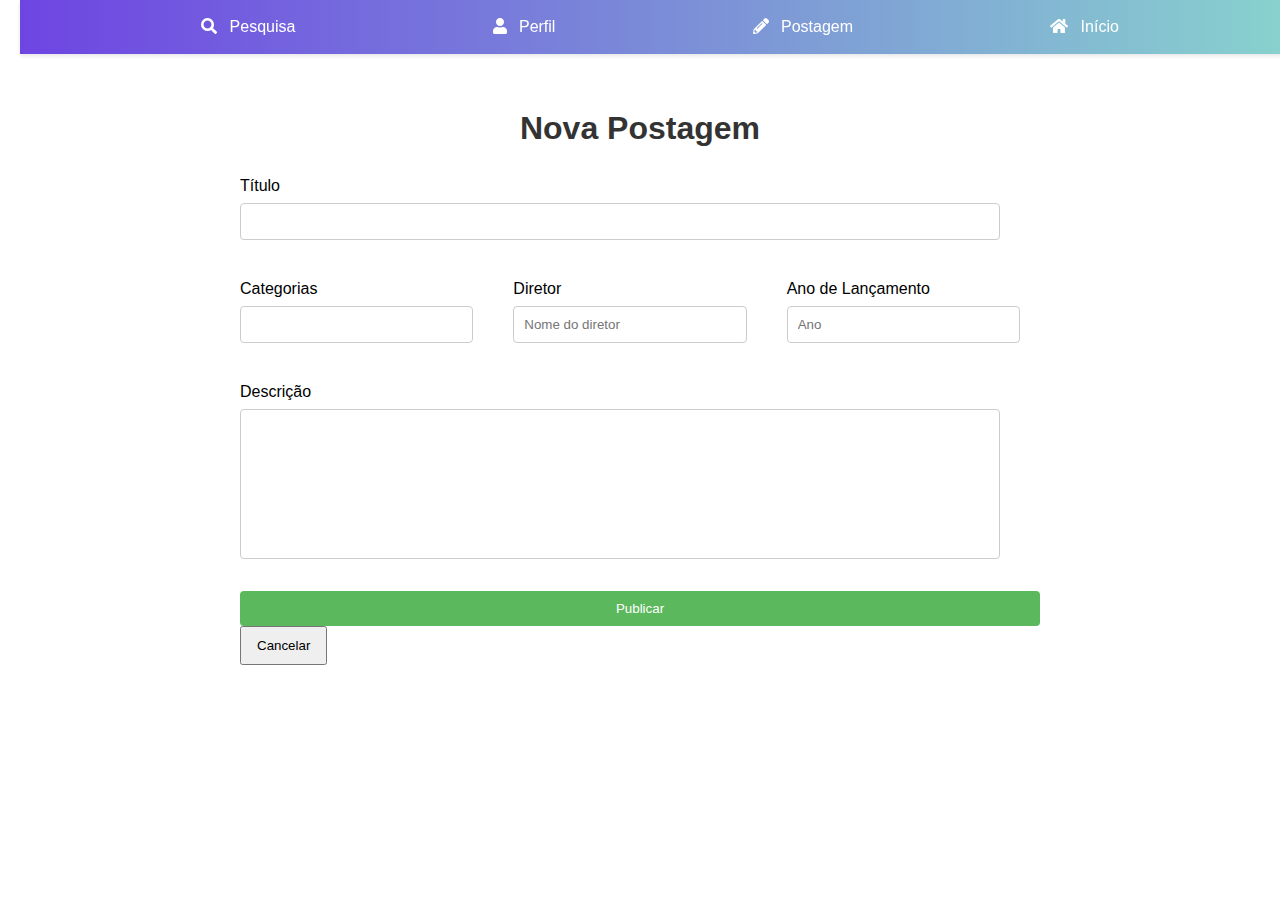
<file: novaPostagem.html>
<!DOCTYPE html>
<html lang="en">
    <head>
        <meta charset="UTF-8">
        <meta name="viewport" content="width=device-width, initial-scale=1.0">
        <title>Nova Postagem</title>
        <link rel="stylesheet" href="https://use.fontawesome.com/releases/v5.8.1/css/all.css">
        <style>
            .navbar {
                width: 100%;
                background: linear-gradient(to right, #6e45e2, #88d3ce);
                padding: 10px 0;
                display: flex;
                justify-content: space-evenly;
                box-shadow: 0 2px 4px rgba(0,0,0,0.1);
                position: fixed;
                top: 0;
                z-index: 1000;
                font-size: 25px;
            }

            .nav-item i {
                margin-right: 8px;
            }

            .nav-item {
                color: white;
                text-decoration: none;
                font-size: 16px;
                padding: 8px 16px;
                border-radius: 20px;
                transition: background-color 0.3s;
            }

            .nav-item:hover {
                background-color: rgba(255, 255, 255, 0.2);
            }

            body, h1, form {
                margin: 0;
                padding: 0;
            }

            body {
                font-family: Arial, sans-serif;
                margin: 20px;
                padding-top: 60px;
            }

            .container {
                max-width: 800px;
                margin: auto;
            }

            input[type="text"], input[type="number"], textarea, select {
                width: calc(100% - 20px);
                padding: 10px;
                margin-top: 8px;
                border: 1px solid #ccc;
                border-radius: 4px;
                box-sizing: border-box;
                transition: border 0.3s;
            }

            input[type="text"]:focus, input[type="number"]:focus, textarea:focus, select:focus {
                border: 1px solid #007bff;
            }

            button[type="submit"] {
                width: 100%;
                padding: 10px;
                margin-top: 8px;
                background-color: #5cb85c;
                color: white;
                border: none;
                border-radius: 4px;
                cursor: pointer;
                transition: background-color 0.3s;
            }

            button[type="submit"]:hover {
                background-color: #4cae4c;
            }

            label {
                display: block;
                margin-top: 20px;
            }

            h1 {
                text-align: center;
                color: #333;
                margin-top: 30px;
                margin-bottom: 30px;
            }

            .form-group {
                margin-bottom: 20px;
                flex: 1;
            }

            .form-group:not(:last-child) {
                margin-right: 20px;
            }

            .form-row {
                display: flex;
                justify-content: space-between;
            }

            .buttons button {
                padding: 10px 15px;
                margin-right: 10px;
                cursor: pointer;
            }

            .buttons {
                margin-top: 20px;
            }

            textarea {
                height: 150px;
                resize: none;
            }
        </style>
    </head>
    <body>
        <div class="navbar">
            <a href="#search" class="nav-item"><i class="fas fa-search"></i> Pesquisa</a>
            <a href="perfil.html" class="nav-item"><i class="fas fa-user"></i> Perfil</a>
            <a href="novaPostagem.html" class="nav-item"><i class="fas fa-pencil-alt"></i> Postagem</a>
            <a href="index.html" class="nav-item"><i class="fas fa-home"></i> Início</a>
        </div>

        <div class="container">
            <h1>Nova Postagem</h1>
            <form action="processaPostagem.php" method="post">
                <div class="form-group">
                    <label for="title">Título</label>
                    <input type="text" id="title" name="title">
                </div>

                <div class="form-row">
                    <div class="form-group">
                        <label for="categories">Categorias</label>
                    <input type="text" id="categories" name="categories">
                        

                    </div>

                    <div class="form-group">
                        <label for="director">Diretor</label>
                        <input type="text" id="director" name="director" placeholder="Nome do diretor">
                    </div>

                    <div class="form-group">
                        <label for="releaseYear">Ano de Lançamento</label>
                        <input type="number" id="releaseYear" name="releaseYear" placeholder="Ano" min="1960" max="2024">
                    </div>
                </div>

                <div class="form-group">
                    <label for="description">Descrição</label>
                    <textarea id="description" name="description"></textarea>
                </div>

                <div class="buttons">
                    <button type="submit">Publicar</button>
                    <button type="button">Cancelar</button>
                </div>
            </form>
        </div>
    </body>
</html>
</file>
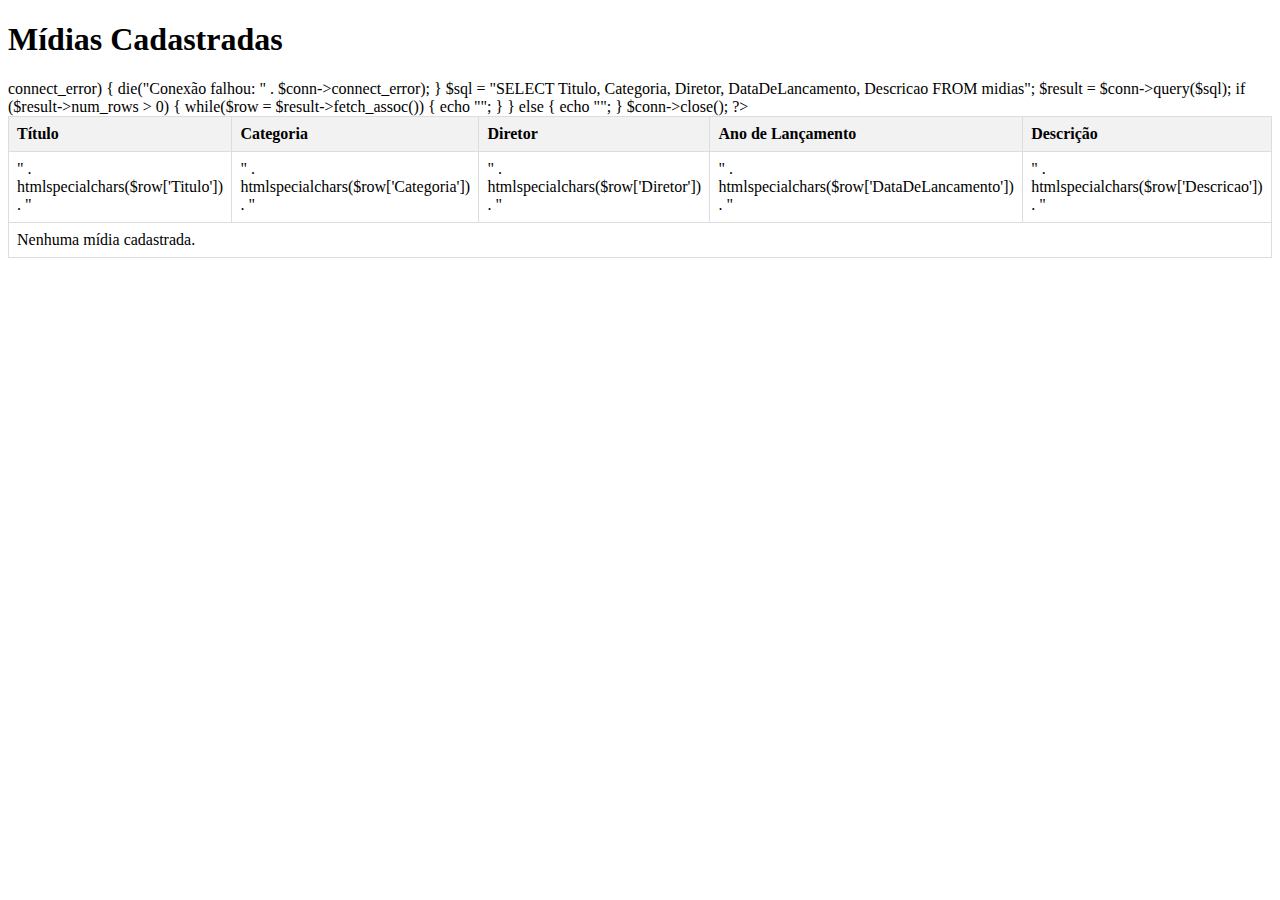
<file: nbproject/teste.html>
<!DOCTYPE html>
<html lang="pt-br">
<head>
    <meta charset="UTF-8">
    <title>Lista de Mídias</title>
    <style>
        table {
            width: 100%;
            border-collapse: collapse;
        }
        th, td {
            border: 1px solid #ddd;
            padding: 8px;
            text-align: left;
        }
        th {
            background-color: #f2f2f2;
        }
    </style>
</head>
<body>
    <h1>Mídias Cadastradas</h1>
    <table>
        <thead>
            <tr>
                <th>Título</th>
                <th>Categoria</th>
                <th>Diretor</th>
                <th>Ano de Lançamento</th>
                <th>Descrição</th>
            </tr>
        </thead>
        <tbody>
            <?php
            $host = 'localhost';
            $username = 'root';
            $password = 'al123FRee';
            $database = 'webPro';

            $conn = new mysqli($host, $username, $password, $database);

            if ($conn->connect_error) {
                die("Conexão falhou: " . $conn->connect_error);
            }

            $sql = "SELECT Titulo, Categoria, Diretor, DataDeLancamento, Descricao FROM midias";
            $result = $conn->query($sql);

            if ($result->num_rows > 0) {
                while($row = $result->fetch_assoc()) {
                    echo "<tr>
                            <td>" . htmlspecialchars($row['Titulo']) . "</td>
                            <td>" . htmlspecialchars($row['Categoria']) . "</td>
                            <td>" . htmlspecialchars($row['Diretor']) . "</td>
                            <td>" . htmlspecialchars($row['DataDeLancamento']) . "</td>
                            <td>" . htmlspecialchars($row['Descricao']) . "</td>
                          </tr>";
                }
            } else {
                echo "<tr><td colspan='5'>Nenhuma mídia cadastrada.</td></tr>";
            }

            $conn->close();
            ?>
        </tbody>
    </table>
</body>
</html>
</file>
